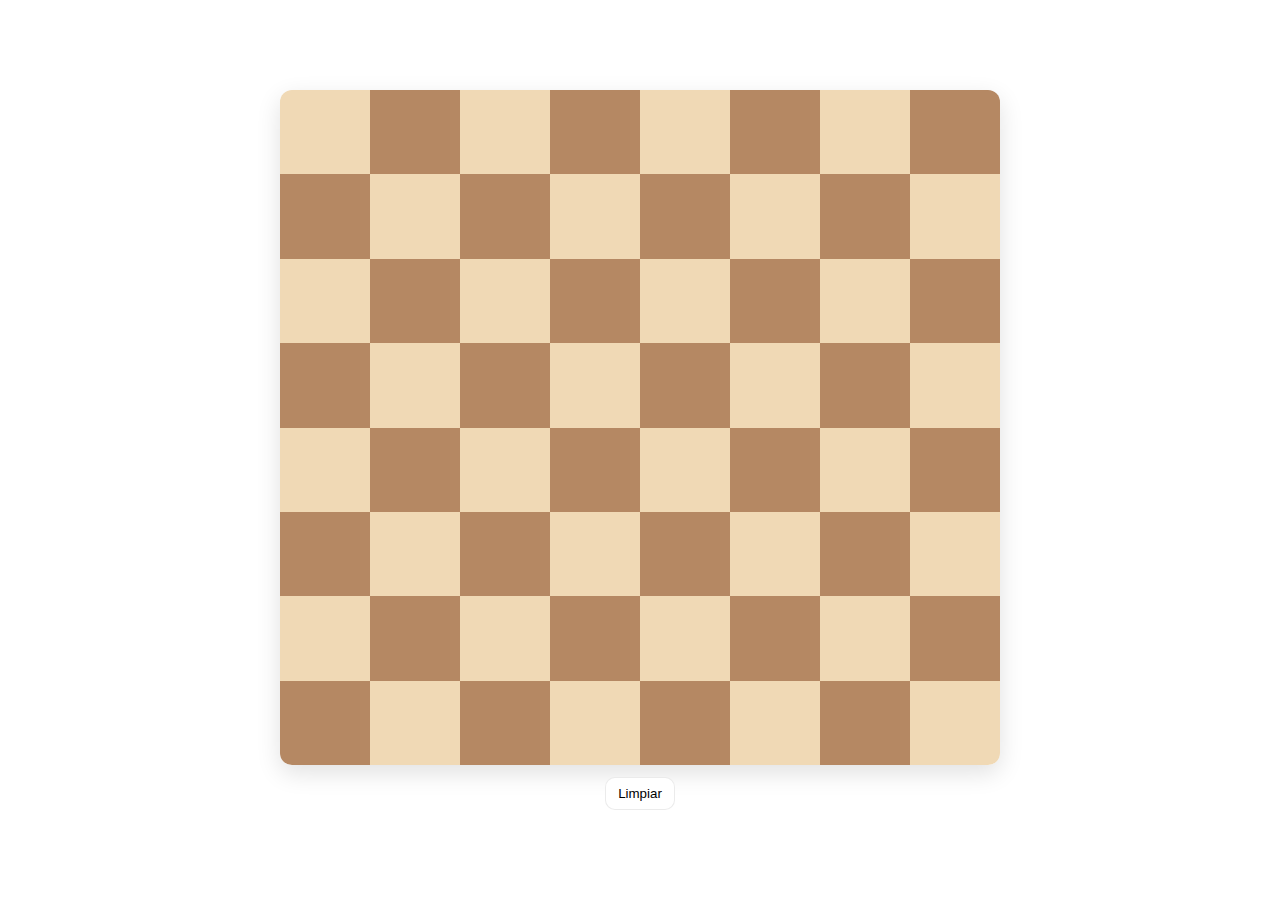
<file: index.html>
<!doctype html>
<html lang="es">
<head>
  <meta charset="utf-8" />
  <meta name="viewport" content="width=device-width,initial-scale=1" />
  <title>Tablero de Ajedrez - Reinas</title>
  <link rel="stylesheet" href="style.css">
</head>
<body>
  <div class="contenedor">
    <div id="tablero" class="tablero" aria-label="Tablero de ajedrez" role="grid"></div>   
    <div class="controles">
      <button id="btnLimpiar" class="boton">Limpiar</button>
    </div>
  </div>

  <script src="js.js"></script>
</body>
</html>
</file>
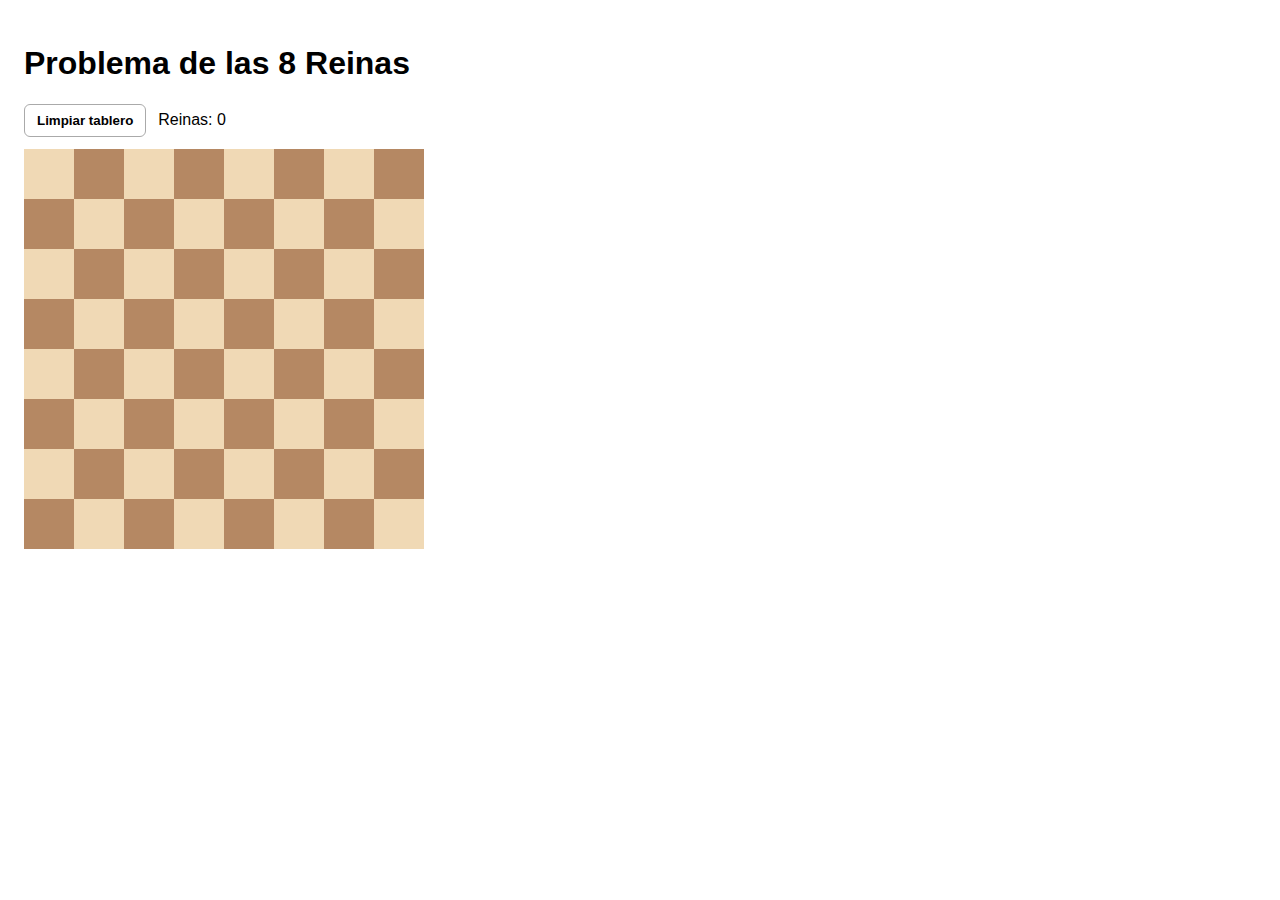
<file: problema8reinas/index.html>
<!DOCTYPE html>
<html lang="es">
<head>
  <meta charset="UTF-8">
  <meta name="viewport" content="width=device-width, initial-scale=1.0">
  <title>Problema de las 8 Reinas</title>
  <link rel="stylesheet" href="styles.css">
</head>
<body>
  <h1>Problema de las 8 Reinas</h1>
  <div class="controls">
    <button id="limpiarBtn" type="button">Limpiar tablero</button>
    <span id="info">Reinas: 0</span>
  </div>
  <div id="tablero"></div>
  <script src="script.js"></script>
</body>
</html>
</file>
<file: style.css>
:root {
  --tamano: min(80vmin, 720px);
  --clara: #f0d9b5;
  --oscura: #b58863;
}

html, body {
  height: 100%;
  margin: 0;
  font-family: Inter, system-ui, Arial;
  background: #fff;
  display: flex;
  align-items: center;
  justify-content: center;
}

.contenedor {
  width: var(--tamano);
  aspect-ratio: 1;
  display: grid;
  grid-template-rows: 1fr auto;
  gap: 12px;
  padding: 12px;
}

.tablero {
  width: 100%;
  height: 100%;
  display: grid;
  grid-template-columns: repeat(8, 1fr);
  grid-template-rows: repeat(8, 1fr);
  border-radius: 12px;
  overflow: hidden;
  box-shadow: 0 8px 24px rgba(0,0,0,.12);
}

.casilla {
  display: flex;
  align-items: center;
  justify-content: center;
  cursor: pointer;
}

.casilla[data-color="clara"] { background: var(--clara); }
.casilla[data-color="oscura"] { background: var(--oscura); }

.reina {
  width: 70%;
  height: 70%;
  pointer-events: none;
  display: block;
}

.controles {
  display: flex;
  gap: 8px;
  justify-content: center;
}

.boton {
  padding: 8px 12px;
  border-radius: 10px;
  border: 1px solid rgba(0,0,0,.08);
  background: white;
  cursor: pointer;
}

.pista {
  font-size: 13px;
  color: #444;
  text-align: center;
}

@media (max-width: 500px) {
  :root { --tamano: 92vmin; }
}
</file>
<file: problema8reinas/styles.css>
body {
  font-family: Arial, Helvetica, sans-serif;
  padding: 16px;
}

.controls {
  display: flex;
  gap: 12px;
  align-items: center;
  margin-bottom: 12px;
}

button#limpiarBtn {
  padding: 8px 12px;
  border-radius: 6px;
  border: 1px solid #aaa;
  background: white;
  cursor: pointer;
  font-weight: 600;
}

button#limpiarBtn:hover {
  box-shadow: 0 2px 6px rgba(0,0,0,0.08);
}

#tablero {
  display: grid;
  grid-template-columns: repeat(8, 50px);
  grid-template-rows: repeat(8, 50px);
  gap: 0;
  margin-top: 8px;
}

.casilla {
  width: 50px;
  height: 50px;
  display: flex;
  align-items: center;
  justify-content: center;
  font-size: 22px;
  cursor: pointer;
  user-select: none;
}

.casilla.blanca {
  background-color: #f0d9b5;
}

.casilla.negra {
  background-color: #b58863;
}

.casilla.preview {
  background-color: rgba(255, 0, 0, 0.2) !important;
}

.casilla.bloqueada {
  background-color: rgba(255, 0, 0, 0.5) !important;
}

.casilla.reina {
  font-size: 26px;
}
</file>
